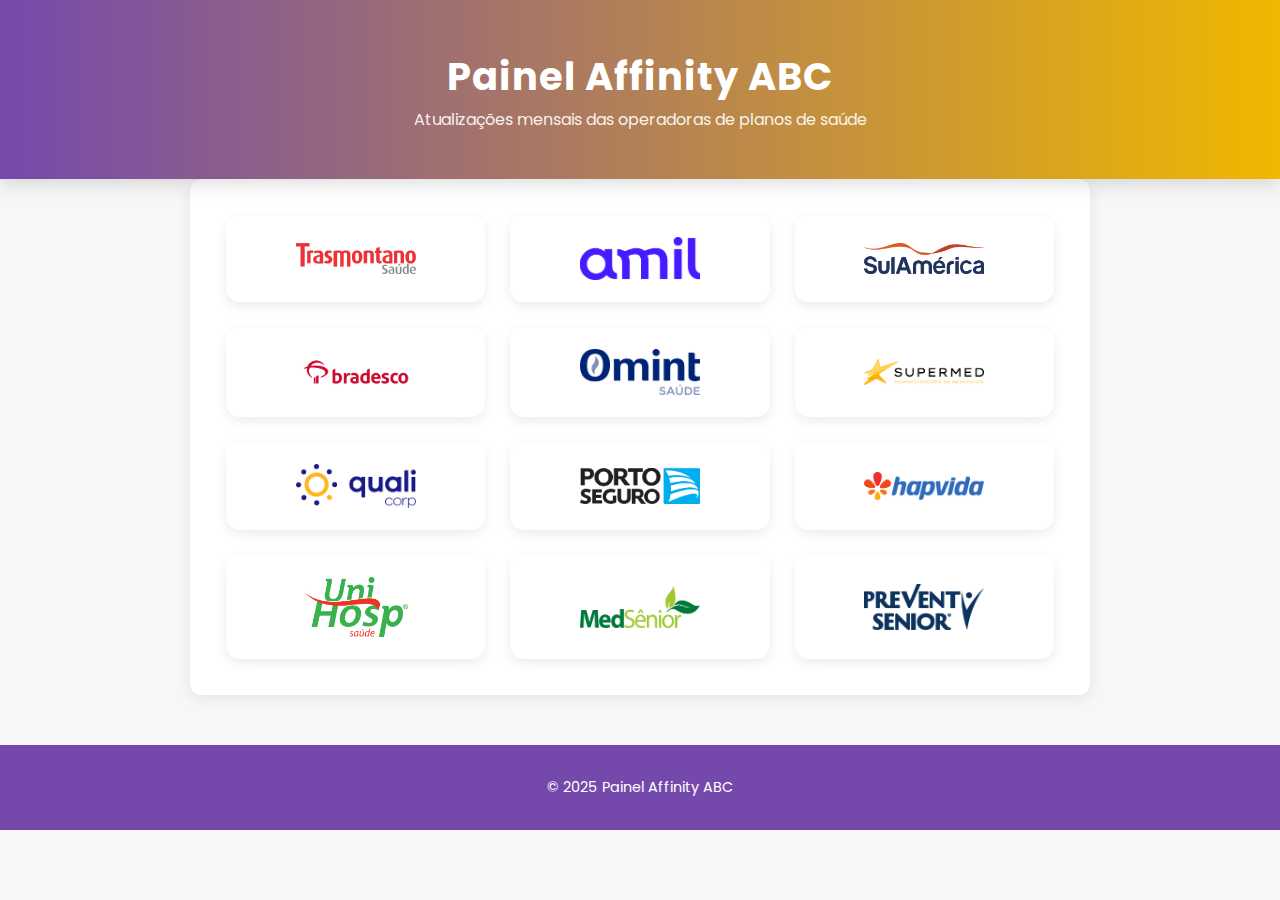
<file: affinity/index.html>
<!DOCTYPE html>
<html lang="pt-br">
<head>
  <meta charset="UTF-8" />
  <meta name="viewport" content="width=device-width, initial-scale=1" />
  <title>Painel Affinity ABC - Operadoras</title>
  <link
    href="https://fonts.googleapis.com/css2?family=Poppins:wght@400;600&display=swap"
    rel="stylesheet"
  />
  <link rel="stylesheet" href="styles.css" />
  <style>
    .card-logo {
      max-width: 120px;
      max-height: 60px;
      object-fit: contain;
      margin: 0 auto;
      display: block;
      transition: transform 0.3s ease;
    }
    .card:hover .card-logo {
      transform: scale(1.1);
    }
  </style>
</head>
<body>
  <header>
    <div class="container header-content">
      <h1>Painel Affinity ABC</h1>
      <p>Atualizações mensais das operadoras de planos de saúde</p>
    </div>
  </header>
  <main>
    <section class="cards-container container">
      <a href="operadora.html?name=trasmontano" class="card purple" title="Trasmontano">
        <img src="img/trasmontano.png" alt="Trasmontano" class="card-logo" />
      </a>
      <a href="operadora.html?name=amil" class="card yellow" title="Amil">
        <img src="img/amil.png" alt="Amil" class="card-logo" />
      </a>
      <a href="operadora.html?name=sulamerica" class="card purple" title="SulAmérica">
        <img src="img/sulamerica-logo.png" alt="SulAmérica" class="card-logo" />
      </a>
      <a href="operadora.html?name=bradesco" class="card yellow" title="Bradesco">
        <img src="img/bradesco.png" alt="Bradesco" class="card-logo" />
      </a>
      <a href="operadora.html?name=Omint" class="card purple" title="Omint">
        <img src="img/omint.png" alt="Omint" class="card-logo" />
      </a>
      <a href="operadora.html?name=supermed" class="card yellow" title="Supermed">
        <img src="img/supermed.png" alt="Supermed" class="card-logo" />
      </a>
      <a href="operadora.html?name=qualicorp" class="card purple" title="Qualicorp">
        <img src="img/qualicorp.png" alt="Qualicorp" class="card-logo" />
      </a>
      <a href="operadora.html?name=porto" class="card yellow" title="Porto">
        <img src="img/porto.png" alt="Porto" class="card-logo" />
      </a>
      <a href="operadora.html?name=hapvida" class="card purple" title="Hapvida">
        <img src="img/hapvida.png" alt="Hapvida" class="card-logo" />
      </a>
      <a href="operadora.html?name=unihosp" class="card yellow" title="Unihosp">
        <img src="img/unihosp.webp" alt="Unihosp" class="card-logo" />
      </a>
      <a href="operadora.html?name=medsenior" class="card purple" title="MedSênior">
        <img src="img/medsenior.png" alt="MedSênior" class="card-logo" />
      </a>
      <a href="operadora.html?name=preventsenior" class="card yellow" title="Prevent Senior">
        <img src="img/preventsenior.png" alt="Prevent Senior" class="card-logo" />
      </a>
    </section>
  </main>

  
  <footer>
    <div class="container footer-content">
      <p>© 2025 Painel Affinity ABC</p>
    </div>
  </footer>
</body>
</html>
</file>
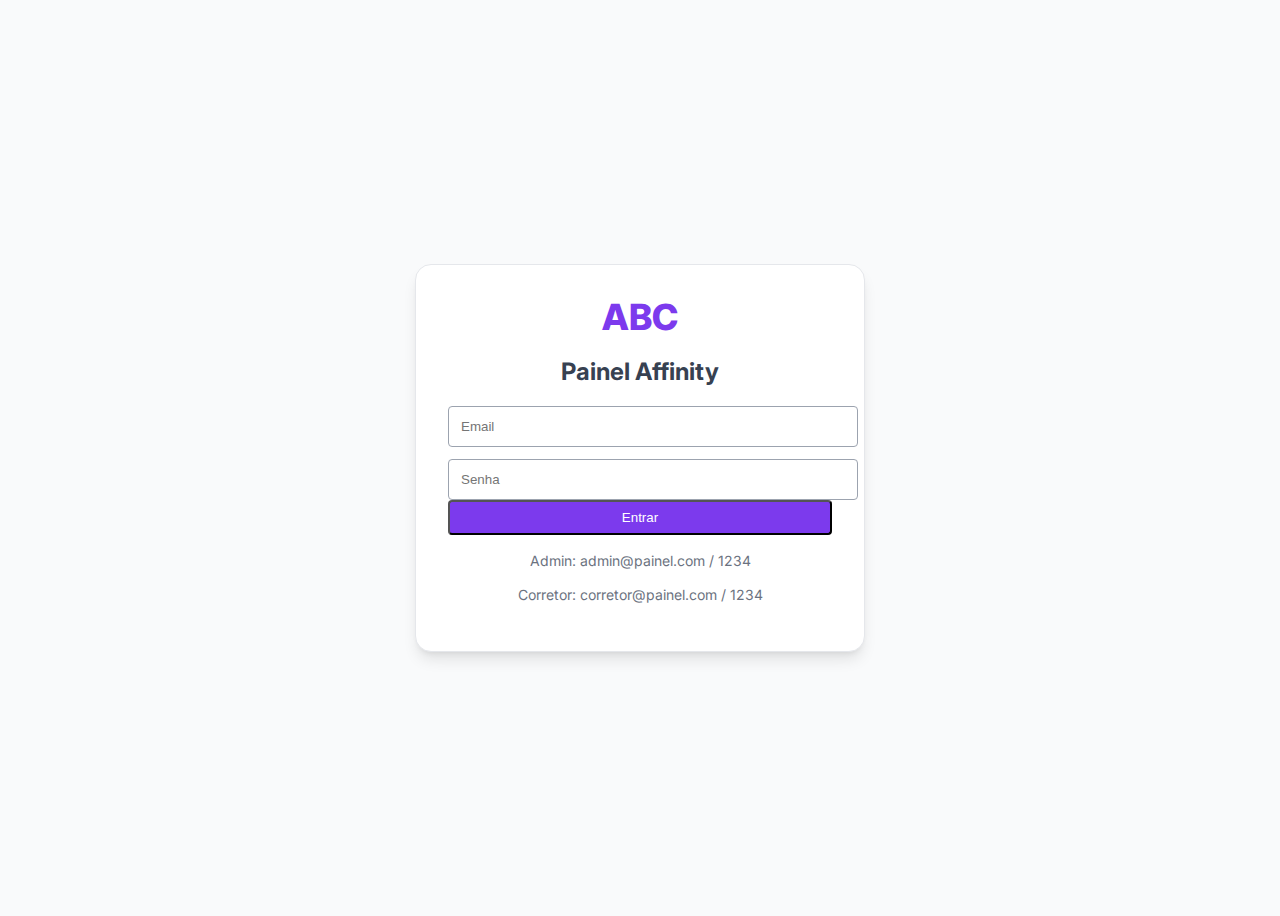
<file: teste2/index.html>
<!DOCTYPE html>
<html lang="pt-BR">
<head>
    <meta charset="UTF-8">
    <meta name="viewport" content="width=device-width, initial-scale=1.0">
    <title>Painel Affinity ABC</title>
    
    <link rel="preconnect" href="https://fonts.googleapis.com">
    <link rel="preconnect" href="https://fonts.gstatic.com" crossorigin>
    <link href="https://fonts.googleapis.com/css2?family=Inter:wght@100..900&display=swap" rel="stylesheet">
    
    <link rel="stylesheet" href="style.css">
</head>
<body class="min-h-screen bg-gray-50">

    <div id="app-container" class="min-h-screen">
        </div>

    <script src="script.js"></script>
</body>
</html>
</file>
<file: teste2/style.css>
/* Variáveis para cores */
:root {
    --purple-600: #7c3aed;
    --purple-700: #6d28d9;
    --yellow-400: #facc15;
    --red-500: #ef4444;
    --gray-50: #f9fafb;
    --gray-200: #e5e7eb; /* Adicionado para bordas mais suaves */
    --gray-400: #9ca3af;
    --gray-500: #6b7280;
    --gray-600: #4b5563;
    --gray-700: #374151;
    --white: #ffffff;
}

/* Nova Fonte Aplicada */
body {
    font-family: 'Inter', sans-serif;
}

/* Base e classes de layout replicadas */
.min-h-screen { min-height: 100vh; }
.bg-gray-50 { background-color: var(--gray-50); }
.flex { display: flex; }
.items-center { align-items: center; }
.justify-center { justify-content: center; }
.w-full { width: 100%; }
.w-96 { width: 24rem; }
.w-64 { width: 16rem; }
.p-8 { padding: 2rem; }
.p-6 { padding: 1.5rem; }
.p-5 { padding: 1.25rem; }
.p-4 { padding: 1rem; }
.p-3 { padding: 0.75rem; }
.py-2 { padding-top: 0.5rem; padding-bottom: 0.5rem; }
.px-4 { padding-left: 1rem; padding-right: 1rem; }
.px-3 { padding-left: 0.75rem; padding-right: 0.75rem; }
.py-1 { padding-top: 0.25rem; padding-bottom: 0.25rem; }
.px-5 { padding-left: 1.25rem; padding-right: 1.25rem; }
.rounded { border-radius: 0.25rem; }
.rounded-full { border-radius: 9999px; }
.rounded-2xl { border-radius: 1rem; }
.rounded-b-3xl { border-bottom-left-radius: 1.5rem; border-bottom-right-radius: 1.5rem; }
.rounded-xl { border-radius: 0.75rem; }
.shadow-md { box-shadow: 0 4px 6px -1px rgba(0, 0, 0, 0.1), 0 2px 4px -2px rgba(0, 0, 0, 0.1); }
.shadow-lg { box-shadow: 0 10px 15px -3px rgba(0, 0, 0, 0.1), 0 4px 6px -4px rgba(0, 0, 0, 0.1); }
.shadow-xl { box-shadow: 0 20px 25px -5px rgba(0, 0, 0, 0.1), 0 8px 10px -6px rgba(0, 0, 0, 0.1); }
.shadow-sm { box-shadow: 0 1px 2px 0 rgba(0, 0, 0, 0.05); }

/* Cores de fundo e texto */
.bg-white { background-color: var(--white); }
.bg-purple-600 { background-color: var(--purple-600); }
.bg-red-500 { background-color: var(--red-500); }
.bg-yellow-400 { background-color: var(--yellow-400); }
.bg-gray-50 { background-color: var(--gray-50); }
.text-white { color: var(--white); }
.text-gray-700 { color: var(--gray-700); }
.text-gray-500 { color: var(--gray-500); }
.text-gray-400 { color: var(--gray-400); }
.text-gray-600 { color: var(--gray-600); }
.text-red-500 { color: var(--red-500); }
.text-purple-600 { color: var(--purple-600); }
.text-purple-700 { color: var(--purple-700); }

/* Gradiente e hover */
.bg-gradient-to-br {
    background-image: linear-gradient(to bottom right, var(--purple-600), var(--purple-700));
}
.hover\:shadow-xl:hover { box-shadow: 0 20px 25px -5px rgba(0, 0, 0, 0.1), 0 8px 10px -6px rgba(0, 0, 0, 0.1); }
.hover\:shadow-md:hover { box-shadow: 0 4px 6px -1px rgba(0, 0, 0, 0.1), 0 2px 4px -2px rgba(0, 0, 0, 0.1); }
.hover\:bg-purple-700:hover { background-color: var(--purple-700); }
.hover\:bg-yellow-500:hover { background-color: #facc15; } /* yellow-500 */
.hover\:underline:hover { text-decoration: underline; }

/* Tipografia e espaçamento */
.text-2xl { font-size: 1.5rem; line-height: 2rem; }
.text-3xl { font-size: 1.875rem; line-height: 2.25rem; }
.text-4xl { font-size: 2.25rem; line-height: 2.5rem; }
.text-lg { font-size: 1.125rem; line-height: 1.75rem; }
.text-sm { font-size: 0.875rem; line-height: 1.25rem; }
.text-xs { font-size: 0.75rem; line-height: 1rem; }
.font-bold { font-weight: 700; }
.font-semibold { font-weight: 600; }
.font-medium { font-weight: 500; }
.font-extrabold { font-weight: 800; }
.truncate { overflow: hidden; text-overflow: ellipsis; white-space: nowrap; }
.text-right { text-align: right; }
.text-center { text-align: center; }

/* Margens, Paddings e Gaps */
.mb-4 { margin-bottom: 1rem; }
.mb-3 { margin-bottom: 0.75rem; }
.mb-2 { margin-bottom: 0.5rem; }
.mt-8 { margin-top: 2rem; }
.mt-6 { margin-top: 1.5rem; }
.mt-4 { margin-top: 1rem; }
.mt-2 { margin-top: 0.5rem; }
.mt-1 { margin-top: 0.25rem; }
.ml-2 { margin-left: 0.5rem; }
.gap-6 { gap: 1.5rem; }
.gap-4 { gap: 1rem; }
.gap-2 { gap: 0.5rem; }
.space-y-6 > * + * { margin-top: 1.5rem; }
.space-y-2 > * + * { margin-top: 0.5rem; }

/* Flex e Grid */
.flex-1 { flex: 1 1 0%; }
.justify-between { justify-content: space-between; }
.flex-col { flex-direction: column; }

.grid { display: grid; }
.grid-cols-3 { grid-template-columns: repeat(3, minmax(0, 1fr)); }

/* Responsividade (Apenas para o grid) */
@media (min-width: 768px) {
    .md\:col-span-3 { grid-column: span 3 / span 3; }
    .md\:grid-cols-3 { grid-template-columns: repeat(3, minmax(0, 1fr)); }
    .md\:flex-row { flex-direction: row; }
    .md\:text-4xl { font-size: 2.25rem; line-height: 2.5rem; }
    .md\:text-base { font-size: 1rem; line-height: 1.5rem; }
}

/* Utilitários diversos */
.border { border: 1px solid var(--gray-200); }
.border-purple-600 { border-color: var(--purple-600); }
.transition { transition: all 0.3s ease; }
.cursor-pointer { cursor: pointer; }
.opacity-90 { opacity: 0.9; }
.opacity-80 { opacity: 0.8; }
.opacity-70 { opacity: 0.7; }
.max-w-7xl { max-width: 80rem; }
.max-w-6xl { max-width: 72rem; }
.mx-auto { margin-left: auto; margin-right: auto; }
.fixed-center { position: fixed; top: 50%; left: 50%; transform: translate(-50%, -50%); }

/* Ajuste específico para o container principal da main, conforme o design */
.main-content {
    margin-top: -3rem; /* -mt-12 */
    padding-left: 1.5rem; /* px-6 */
    padding-right: 1.5rem; /* px-6 */
    padding-bottom: 3rem; /* pb-12 */
}
/* Estilos para o login melhorado */
.login-card {
    border: 1px solid var(--gray-200);
    /* Adiciona um efeito suave ao redor do card */
    box-shadow: 0 10px 15px -3px rgba(0, 0, 0, 0.1), 0 4px 6px -4px rgba(0, 0, 0, 0.1);
}
.input-login {
    border: 1px solid var(--gray-400); /* Borda mais visível nos inputs */
    padding: 0.75rem; /* Mais padding */
}
</file>
<file: affinity/styles.css>
:root {
  --purple: #7549ac;
  --yellow: #F0B800;
  --white: #ffffff;
  --gray-light: #f7f7f7;
  --gray-dark: #444;
}

/* Reset básico */
* {
  margin: 0;
  padding: 0;
  box-sizing: border-box;
}

body {
  font-family: 'Poppins', sans-serif;
  background: var(--gray-light);
  color: var(--gray-dark);
  line-height: 1.6;
}

/* Cabeçalho */
header {
  background: linear-gradient(90deg, var(--purple), var(--yellow));
  color: var(--white);
  text-align: center;
  padding: 30px 20px;
  box-shadow: 0 4px 20px rgba(0,0,0,0.15);
  animation: fadeDown 0.6s ease-in-out;
  position: relative;
}

header h1 {
  font-size: 2.4rem;
  font-weight: 700;
  letter-spacing: 1px;
}

header p {
  font-size: 1rem;
  opacity: 0.9;
}

/* Cards container */
.cards-container {
  display: grid;
  grid-template-columns: repeat(auto-fit, minmax(200px, 1fr));
  gap: 25px;
  padding: 40px;
  max-width: 1100px;
  margin: auto;
}

/* Card individual */
.card {
  background: var(--white);
  border-radius: 14px;
  padding: 20px;
  text-align: center;
  box-shadow: 0 4px 12px rgba(0,0,0,0.08);
  transition: all 0.3s ease;
  border: 2px solid transparent;
  display: flex;
  align-items: center;
  justify-content: center;
}

.card:hover {
  transform: translateY(-6px) scale(1.03);
  box-shadow: 0 8px 25px rgba(0,0,0,0.12);
  border-color: var(--yellow);
}

.card-logo {
  max-width: 120px;
  max-height: 60px;
  object-fit: contain;
  transition: transform 0.3s ease;
}

.card:hover .card-logo {
  transform: scale(1.1);
}

/* Link FAQ na home */
a.faq-link {
  display: inline-block;
  margin: 20px auto;
  padding: 12px 25px;
  background: var(--purple);
  color: var(--white);
  text-decoration: none;
  border-radius: 8px;
  font-weight: 600;
  transition: 0.3s ease;
}

a.faq-link:hover {
  background: #4a2478;
}

/* Footer */
footer {
  background: var(--purple);
  color: var(--white);
  text-align: center;
  padding: 15px;
  margin-top: 50px;
  font-size: 0.9rem;
}

/* Página Operadora */
main {
  max-width: 900px;
  margin: auto;
  padding: 20px;
  background: var(--white);
  border-radius: 12px;
  box-shadow: 0 3px 15px rgba(0,0,0,0.08);
}

/* Abas */
nav.tabs {
  display: flex;
  justify-content: center;
  gap: 12px;
  border-bottom: 3px solid var(--yellow);
  margin-bottom: 20px;
}

nav.tabs button {
  background: none;
  border: none;
  padding: 12px 25px;
  font-weight: 600;
  font-size: 1rem;
  cursor: pointer;
  transition: all 0.3s ease;
  color: var(--purple);
  border-radius: 8px 8px 0 0;
}

nav.tabs button.active {
  background: var(--yellow);
  color: var(--purple);
  font-weight: 700;
}

/* Form upload */
form {
  display: flex;
  flex-direction: column;
  gap: 15px;
}

input[type="file"] {
  padding: 12px;
  border: 2px solid var(--purple);
  border-radius: 8px;
  cursor: pointer;
}

button.submit-btn {
  background: var(--yellow);
  border: none;
  padding: 14px;
  color: var(--purple);
  font-weight: 700;
  border-radius: 8px;
  transition: all 0.3s ease;
}

button.submit-btn:hover {
  background: #d6b700;
}

/* FAQ */
.faq-item {
  background: var(--gray-light);
  padding: 15px 20px;
  border-radius: 8px;
  margin-bottom: 15px;
  box-shadow: 0 3px 10px rgba(0,0,0,0.06);
}

.faq-item h3 {
  font-size: 1.1rem;
  color: var(--purple);
  margin-bottom: 8px;
}

/* Animação */
@keyframes fadeDown {
  from { opacity: 0; transform: translateY(-15px); }
  to { opacity: 1; transform: translateY(0); }
}

/* Responsivo */
@media (max-width: 600px) {
  header h1 {
    font-size: 1.8rem;
  }
  .cards-container {
    padding: 20px;
    gap: 15px;
  }
}


/* Tabs */
.tabs {
  display: flex;
  gap: 10px;
  margin: 20px 0;
}
.tab-btn {
  padding: 10px 20px;
  border: none;
  background: #eee;
  cursor: pointer;
  border-radius: 8px;
  transition: 0.3s;
}
.tab-btn.active {
  background: #007BFF;
  color: #fff;
}

/* Conteúdo das abas */
.tab-content {
  display: none;
}
.tab-content.active {
  display: block;
}

/* Materiais */
.materiais-grid {
  display: grid;
  grid-template-columns: repeat(auto-fit, minmax(220px, 1fr));
  gap: 15px;
}
.material-card {
  display: block;
  background: #f8f8f8;
  border-radius: 10px;
  padding: 20px;
  text-align: center;
  text-decoration: none;
  color: #333;
  box-shadow: 0 2px 5px rgba(0,0,0,0.1);
  transition: 0.3s;
}
.material-card:hover {
  background: #007BFF;
  color: #fff;
}

/* FAQ */
.faq-container {
  display: flex;
  flex-direction: column;
  gap: 15px;
}
.faq-item {
  background: #f1f1f1;
  border-radius: 8px;
  padding: 15px;
}
.faq-item h4 {
  margin-bottom: 5px;
}

/* ---------- Layout básico ---------- */
.container { max-width: 1100px; margin: 0 auto; padding: 16px; }
.page-header { display:flex; align-items:center; gap:16px; padding:16px; }
.back-btn { text-decoration:none; font-weight:800;  color: white}
#operadora-nome { font-size:clamp(20px, 3vw, 32px); }

/* ---------- Abas ---------- */
.tabs { display:flex; gap:10px; margin: 12px 0 20px; }
.tab-btn {
  padding:10px 16px; border:none; cursor:pointer; border-radius:10px;
  background:#eee; font-weight:600; transition:.2s;
}
.tab-btn.active { background: var(--purple, #5B2E91); color:#fff; }

/* conteúdo das abas */
.tab-content { display:none; }
.tab-content.active { display:block; }

/* ---------- Cards (Materiais) estilo portfólio ---------- */
.portfolio-grid {
  display:grid; gap:18px;
  grid-template-columns: repeat(auto-fit, minmax(220px, 1fr));
}
.portfolio-card {
  display:flex; flex-direction:column; text-decoration:none; color:inherit;
  background:#fff; border-radius:14px; overflow:hidden;
  box-shadow:0 4px 14px rgba(0,0,0,.08); transition:transform .15s, box-shadow .15s;
}
.portfolio-card:hover { transform: translateY(-4px); box-shadow:0 10px 22px rgba(0,0,0,.12); }

.file-thumb {
  height:160px; display:grid; place-items:center;
  background: linear-gradient(135deg, var(--purple, #5B2E91), #2f1b63);
}
.file-ext {
  font-weight:800; letter-spacing:1px; font-size:48px; color:#fff; opacity:.95;
  text-shadow: 0 2px 8px rgba(0,0,0,.25);
}
.portfolio-info { padding:14px; }
.portfolio-info h3 { margin:0 0 6px; font-size:16px; }
.portfolio-info p { margin:0; font-size:13px; opacity:.75; }

/* ---------- FAQ (Acordeão Moderno) ---------- */
.faq-list {
  display: flex;
  flex-direction: column;
  gap: 14px;
  max-width: 800px;
  margin: 0 auto;
}

.faq-item {
  border-radius: 14px;
  background: #fff;
  box-shadow: 0 4px 12px rgba(0,0,0,.08);
  overflow: hidden;
  transition: all .3s ease;
}

.faq-item.open {
  box-shadow: 0 6px 18px rgba(91,46,145,.2);
  transform: translateY(-2px);
}

.faq-question {
  width: 100%;
  text-align: left;
  border: none;
  background: transparent;
  cursor: pointer;
  display: flex;
  align-items: center;
  justify-content: space-between;
  padding: 18px 20px;
  font-weight: 600;
  font-size: 16px;
  color: #222;
  transition: color .2s ease;
}

.faq-item.open .faq-question {
  color: var(--purple, #5B2E91);
}

.faq-answer {
  max-height: 0;
  overflow: hidden;
  padding: 0 20px;
  font-size: 14px;
  line-height: 1.6;
  color: #444;
  transition: all .35s ease;
}

.faq-item.open .faq-answer {
  max-height: 500px; /* suficiente para expandir */
  padding: 0 20px 18px;
}

.chevron {
  transition: transform .3s ease, opacity .3s ease;
  opacity: .5;
}

.faq-item.open .chevron {
  transform: rotate(180deg);
  opacity: .9;
}

/* ---------- Responsivo ---------- */
@media (max-width: 480px) {
  .file-thumb { height: 130px; }
}
</file>
